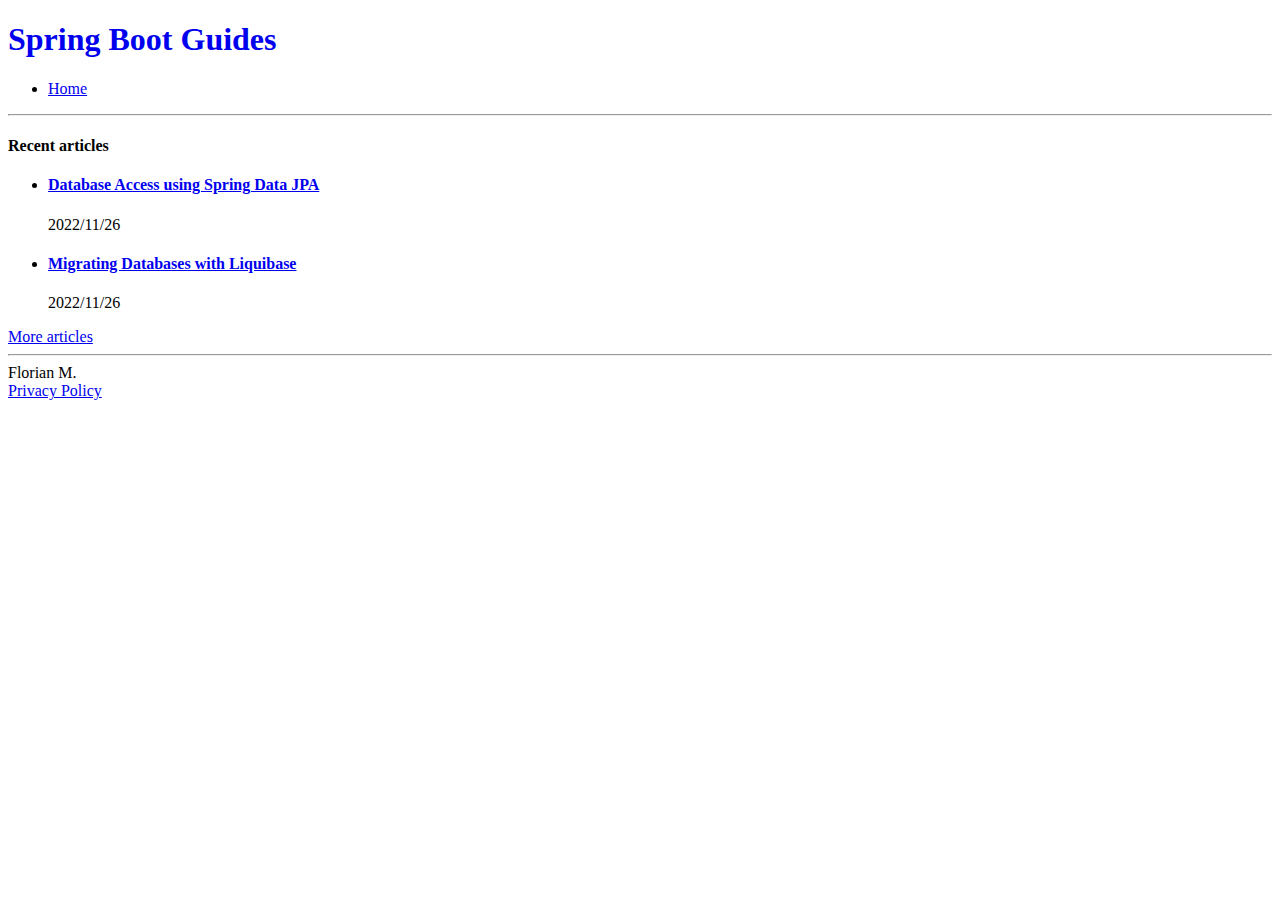
<file: index.html>
<!doctype html><html lang=en-us><head><meta name=generator content="Hugo 0.107.0"><meta charset=utf-8><meta name=viewport content="width=device-width,initial-scale=1,shrink-to-fit=no"><title>Spring Boot Guides</title><meta name=HandheldFriendly content="True"><meta name=MobileOptimized content="320"><meta name=referrer content="no-referrer"><meta name=description content><meta property="og:site_name" content="Spring Boot Guides"><meta property="og:locale" content="en_US"><meta property="og:type" content="article"><meta property="og:url" content="https://blog.florian-moehle.de/"><meta property="og:title" content="Spring Boot Guides"><meta property="og:image" content="https://blog.florian-moehle.de/"><meta property="og:description" content><meta name=twitter:card content="summary_large_image"><meta name=twitter:title content="Spring Boot Guides"><meta name=twitter:description content><style>@import 'https://fonts.googleapis.com/css2?family=Noto+Serif+Display:wght@500&family=Source+Serif+Pro:wght@300&display=swap'</style><meta name=twitter:image content="https://blog.florian-moehle.de/"><link rel=canonical href=https://blog.florian-moehle.de/><link rel=stylesheet href=https://blog.florian-moehle.de/css/site.css><link rel=stylesheet href=https://blog.florian-moehle.de/css/custom.css><link href=https://blog.florian-moehle.de/index.xml rel=alternate type=application/rss+xml title="Spring Boot Guides"></head><body><head><script async src="https://www.googletagmanager.com/gtag/js?id=G-E52YHHLZG3"></script>
<script>var doNotTrack=!1;if(!doNotTrack){window.dataLayer=window.dataLayer||[];function gtag(){dataLayer.push(arguments)}gtag("js",new Date),gtag("config","G-E52YHHLZG3",{anonymize_ip:!1})}</script><script type=application/javascript>var doNotTrack=!1;doNotTrack||(window.ga=window.ga||function(){(ga.q=ga.q||[]).push(arguments)},ga.l=+new Date,ga("create","G-E52YHHLZG3","auto"),ga("send","pageview"))</script><script async src=https://www.google-analytics.com/analytics.js></script></head><div class="mt-xl header"><header><div class=container><div class="row justify-content-center"><div class=col-auto><a href=https://blog.florian-moehle.de/ style=display:contents><h1 class="name text-center">Spring Boot Guides</h1></a></div></div><div class="row justify-content-center"><section class="nav justify-content-center"><ul><li class="nav-item justify-content-center mx-auto"><a class=nav-link href=/>Home</a></li></ul></section></div></div></header></div><div class=content><div class=container><div class="row justify-content-center"><div class="col-sm-12 col-lg-8"><div class=mx-0></div><hr><div class="mx-0 chunk-sm posts"><span class="row recent-articles"><h4 class="justify-content-center some-weight col-auto" style=margin-bottom:0>Recent articles</h4></span><ul class=list-unstyled><li class=recent-articles><h4 class=meta-title><a href=https://blog.florian-moehle.de/blog/springboot/spring-data-setup/>Database Access using Spring Data JPA</a></h4><div class=meta-date><time class=meta-data>2022/11/26</time></div></li><li class=recent-articles><h4 class=meta-title><a href=https://blog.florian-moehle.de/blog/springboot/spring-liquibase/>Migrating Databases with Liquibase</a></h4><div class=meta-date><time class=meta-data>2022/11/26</time></div></li></ul><div class=container><span class="justify-content-center row col-auto mx-0 chunk-sm"><a class="col-auto more-links justify-content-center text-center" href=https://blog.florian-moehle.de/blog>More articles</a></span></div></div><hr><div class=container><div class="footer-row justify-content-center meta" id=footer><a>Florian M.</a><div class=footer-spacer></div><a href=policy.html>Privacy Policy</a></div><script defer src=https://blog.florian-moehle.de/js/custom.js></script></div></div></div></div></body></html>
</file>
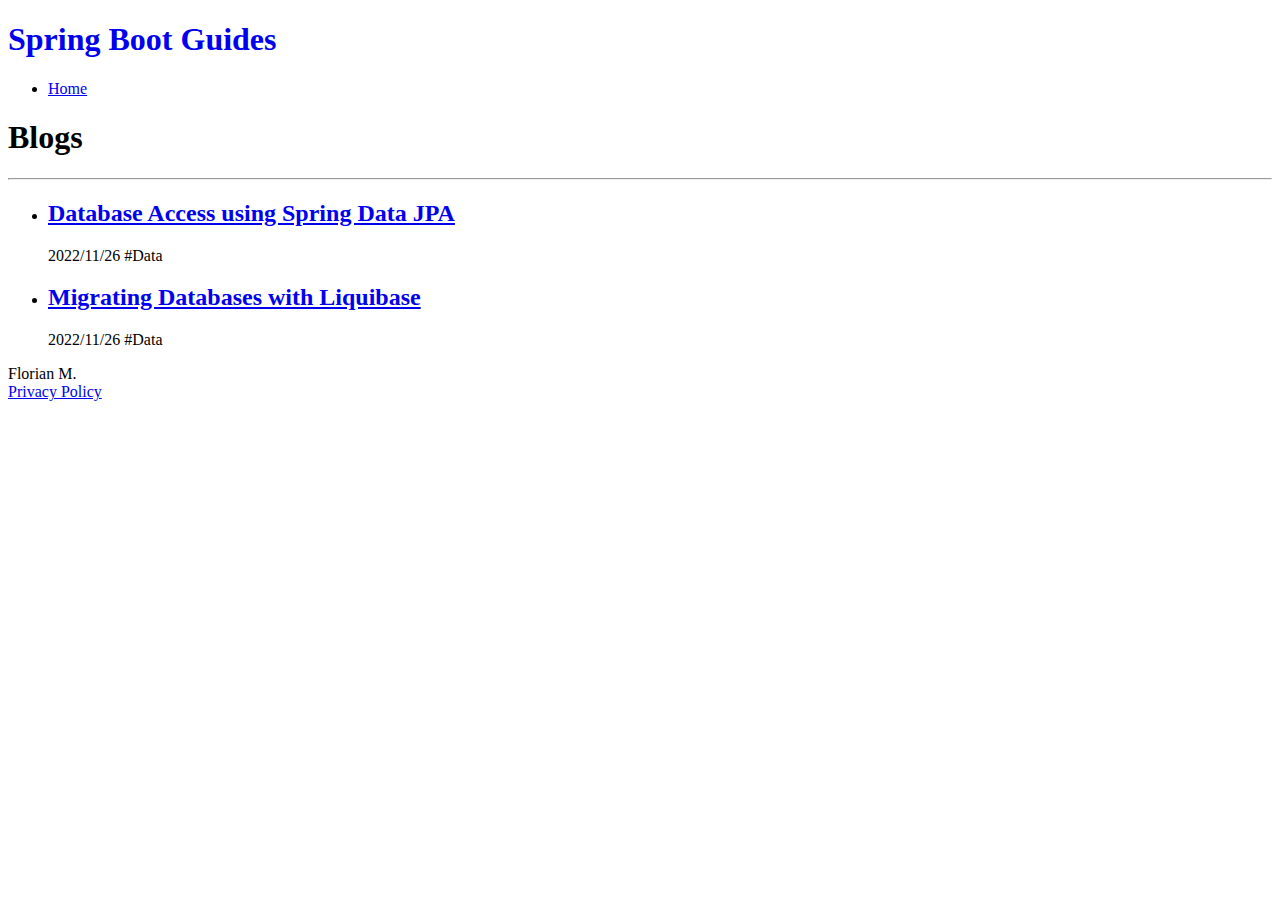
<file: blog/index.html>
<!doctype html><html lang=en-us><head><meta charset=utf-8><meta name=viewport content="width=device-width,initial-scale=1,shrink-to-fit=no"><title>Blogs - Spring Boot Guides</title><meta name=HandheldFriendly content="True"><meta name=MobileOptimized content="320"><meta name=referrer content="no-referrer"><meta name=description content><meta property="og:site_name" content="Spring Boot Guides"><meta property="og:locale" content="en_US"><meta property="og:type" content="article"><meta property="og:url" content="https://blog.florian-moehle.de/blog/"><meta property="og:title" content="Blogs"><meta property="og:image" content="https://blog.florian-moehle.de/"><meta property="og:description" content><meta name=twitter:card content="summary_large_image"><meta name=twitter:title content="Blogs"><meta name=twitter:description content><style>@import 'https://fonts.googleapis.com/css2?family=Noto+Serif+Display:wght@500&family=Source+Serif+Pro:wght@300&display=swap'</style><meta name=twitter:image content="https://blog.florian-moehle.de/"><link rel=canonical href=https://blog.florian-moehle.de/blog/><link rel=stylesheet href=https://blog.florian-moehle.de/css/site.css><link rel=stylesheet href=https://blog.florian-moehle.de/css/custom.css><link href=https://blog.florian-moehle.de/index.xml rel=alternate type=application/rss+xml title="Spring Boot Guides"></head><body><head><script async src="https://www.googletagmanager.com/gtag/js?id=G-E52YHHLZG3"></script>
<script>var doNotTrack=!1;if(!doNotTrack){window.dataLayer=window.dataLayer||[];function gtag(){dataLayer.push(arguments)}gtag("js",new Date),gtag("config","G-E52YHHLZG3",{anonymize_ip:!1})}</script><script type=application/javascript>var doNotTrack=!1;doNotTrack||(window.ga=window.ga||function(){(ga.q=ga.q||[]).push(arguments)},ga.l=+new Date,ga("create","G-E52YHHLZG3","auto"),ga("send","pageview"))</script><script async src=https://www.google-analytics.com/analytics.js></script></head><div class="mt-xl header"><header><div class=container><div class="row justify-content-center"><div class=col-auto><a href=https://blog.florian-moehle.de/ style=display:contents><h1 class="name text-center">Spring Boot Guides</h1></a></div></div><div class="row justify-content-center"><section class="nav justify-content-center"><ul><li class="nav-item justify-content-center mx-auto"><a class=nav-link href=/>Home</a></li></ul></section></div></div></header></div><div class=content><div class=container><div class="row justify-content-center"><div class="col-sm-12 col-lg-8"><div class=markdown></div><div class="mx-0 mx-md-4 posts"><h1>Blogs</h1><hr><ul class=list-unstyled><li><h2 class=meta-title><a href=https://blog.florian-moehle.de/blog/springboot/spring-data-setup/>Database Access using Spring Data JPA</a></h2><div class=meta-data><time class=meta-data>2022/11/26</time>
<span class="meta-data middot">#Data</span></div></li><li><h2 class=meta-title><a href=https://blog.florian-moehle.de/blog/springboot/spring-liquibase/>Migrating Databases with Liquibase</a></h2><div class=meta-data><time class=meta-data>2022/11/26</time>
<span class="meta-data middot">#Data</span></div></li></ul></div></div></div><div class=container><div class="footer-row justify-content-center meta" id=footer><a>Florian M.</a><div class=footer-spacer></div><a href=policy.html>Privacy Policy</a></div><script defer src=https://blog.florian-moehle.de/js/custom.js></script></div></div></div></body></html>
</file>
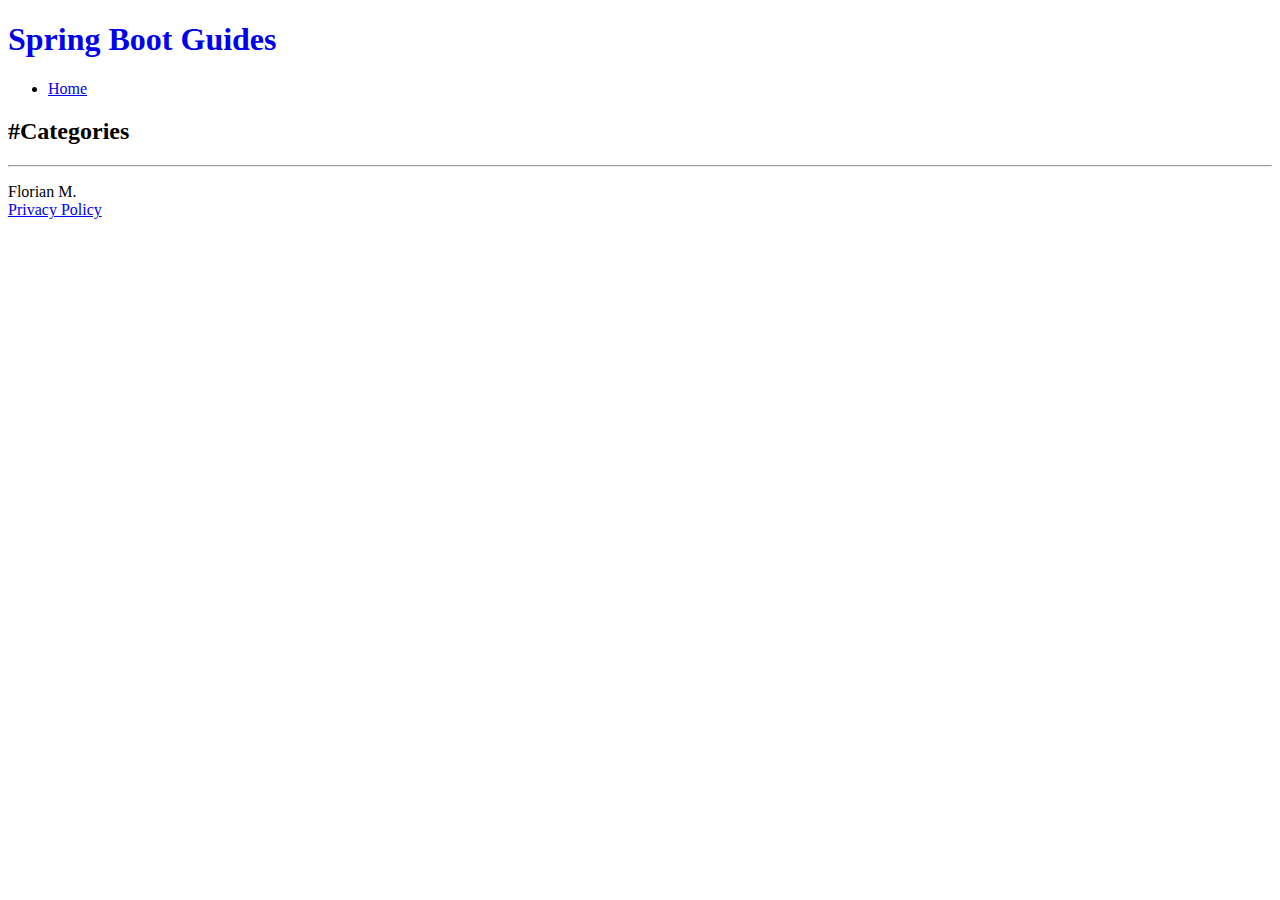
<file: categories/index.html>
<!doctype html><html lang=en-us><head><meta charset=utf-8><meta name=viewport content="width=device-width,initial-scale=1,shrink-to-fit=no"><title>Categories - Spring Boot Guides</title><meta name=HandheldFriendly content="True"><meta name=MobileOptimized content="320"><meta name=referrer content="no-referrer"><meta name=description content><meta property="og:site_name" content="Spring Boot Guides"><meta property="og:locale" content="en_US"><meta property="og:type" content="article"><meta property="og:url" content="https://blog.florian-moehle.de/categories/"><meta property="og:title" content="Categories"><meta property="og:image" content="https://blog.florian-moehle.de/"><meta property="og:description" content><meta name=twitter:card content="summary_large_image"><meta name=twitter:title content="Categories"><meta name=twitter:description content><style>@import 'https://fonts.googleapis.com/css2?family=Noto+Serif+Display:wght@500&family=Source+Serif+Pro:wght@300&display=swap'</style><meta name=twitter:image content="https://blog.florian-moehle.de/"><link rel=canonical href=https://blog.florian-moehle.de/categories/><link rel=stylesheet href=https://blog.florian-moehle.de/css/site.css><link rel=stylesheet href=https://blog.florian-moehle.de/css/custom.css><link href=https://blog.florian-moehle.de/index.xml rel=alternate type=application/rss+xml title="Spring Boot Guides"></head><body><head><script async src="https://www.googletagmanager.com/gtag/js?id=G-E52YHHLZG3"></script>
<script>var doNotTrack=!1;if(!doNotTrack){window.dataLayer=window.dataLayer||[];function gtag(){dataLayer.push(arguments)}gtag("js",new Date),gtag("config","G-E52YHHLZG3",{anonymize_ip:!1})}</script><script type=application/javascript>var doNotTrack=!1;doNotTrack||(window.ga=window.ga||function(){(ga.q=ga.q||[]).push(arguments)},ga.l=+new Date,ga("create","G-E52YHHLZG3","auto"),ga("send","pageview"))</script><script async src=https://www.google-analytics.com/analytics.js></script></head><div class="mt-xl header"><header><div class=container><div class="row justify-content-center"><div class=col-auto><a href=https://blog.florian-moehle.de/ style=display:contents><h1 class="name text-center">Spring Boot Guides</h1></a></div></div><div class="row justify-content-center"><section class="nav justify-content-center"><ul><li class="nav-item justify-content-center mx-auto"><a class=nav-link href=/>Home</a></li></ul></section></div></div></header></div><div class=content><div class=container><div class="row justify-content-center"><div class="col-sm-12 col-lg-8"><div class="mx-0 mx-md-4"><h2>#Categories</h2><hr><ul></ul></div></div></div></div><div class=container><div class="footer-row justify-content-center meta" id=footer><a>Florian M.</a><div class=footer-spacer></div><a href=policy.html>Privacy Policy</a></div><script defer src=https://blog.florian-moehle.de/js/custom.js></script></div></div></body></html>
</file>
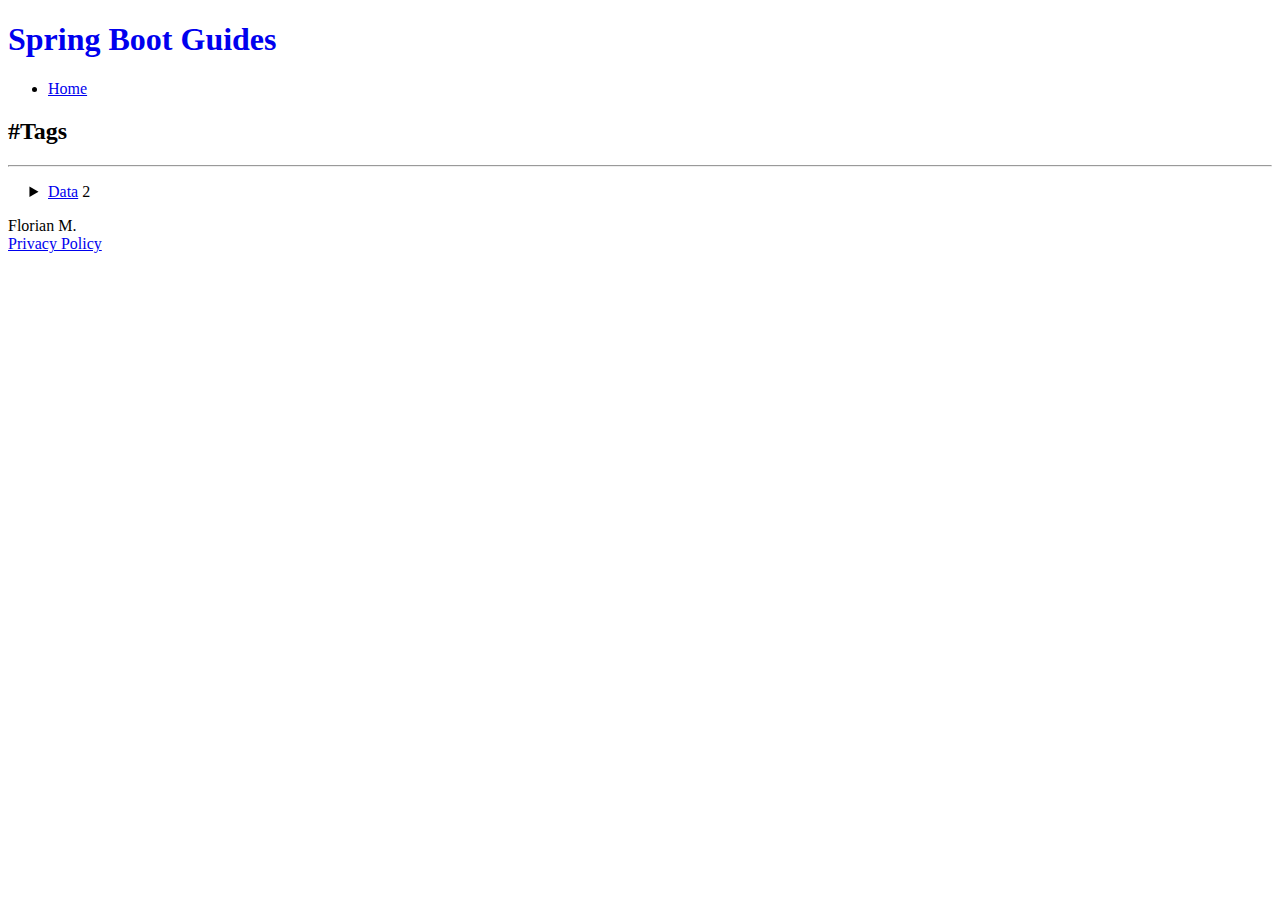
<file: tags/index.html>
<!doctype html><html lang=en-us><head><meta charset=utf-8><meta name=viewport content="width=device-width,initial-scale=1,shrink-to-fit=no"><title>Tags - Spring Boot Guides</title><meta name=HandheldFriendly content="True"><meta name=MobileOptimized content="320"><meta name=referrer content="no-referrer"><meta name=description content><meta property="og:site_name" content="Spring Boot Guides"><meta property="og:locale" content="en_US"><meta property="og:type" content="article"><meta property="og:url" content="https://blog.florian-moehle.de/tags/"><meta property="og:title" content="Tags"><meta property="og:image" content="https://blog.florian-moehle.de/"><meta property="og:description" content><meta name=twitter:card content="summary_large_image"><meta name=twitter:title content="Tags"><meta name=twitter:description content><style>@import 'https://fonts.googleapis.com/css2?family=Noto+Serif+Display:wght@500&family=Source+Serif+Pro:wght@300&display=swap'</style><meta name=twitter:image content="https://blog.florian-moehle.de/"><link rel=canonical href=https://blog.florian-moehle.de/tags/><link rel=stylesheet href=https://blog.florian-moehle.de/css/site.css><link rel=stylesheet href=https://blog.florian-moehle.de/css/custom.css><link href=https://blog.florian-moehle.de/index.xml rel=alternate type=application/rss+xml title="Spring Boot Guides"></head><body><head><script async src="https://www.googletagmanager.com/gtag/js?id=G-E52YHHLZG3"></script>
<script>var doNotTrack=!1;if(!doNotTrack){window.dataLayer=window.dataLayer||[];function gtag(){dataLayer.push(arguments)}gtag("js",new Date),gtag("config","G-E52YHHLZG3",{anonymize_ip:!1})}</script><script type=application/javascript>var doNotTrack=!1;doNotTrack||(window.ga=window.ga||function(){(ga.q=ga.q||[]).push(arguments)},ga.l=+new Date,ga("create","G-E52YHHLZG3","auto"),ga("send","pageview"))</script><script async src=https://www.google-analytics.com/analytics.js></script></head><div class="mt-xl header"><header><div class=container><div class="row justify-content-center"><div class=col-auto><a href=https://blog.florian-moehle.de/ style=display:contents><h1 class="name text-center">Spring Boot Guides</h1></a></div></div><div class="row justify-content-center"><section class="nav justify-content-center"><ul><li class="nav-item justify-content-center mx-auto"><a class=nav-link href=/>Home</a></li></ul></section></div></div></header></div><div class=content><div class=container><div class="row justify-content-center"><div class="col-sm-12 col-lg-8"><div class="mx-0 mx-md-4"><h2>#Tags</h2><hr><ul style=list-style:disclosure-closed><li><a href=https://blog.florian-moehle.de/tags/data/>Data</a> 2</li></ul><ul></ul></div></div></div></div><div class=container><div class="footer-row justify-content-center meta" id=footer><a>Florian M.</a><div class=footer-spacer></div><a href=policy.html>Privacy Policy</a></div><script defer src=https://blog.florian-moehle.de/js/custom.js></script></div></div></body></html>
</file>
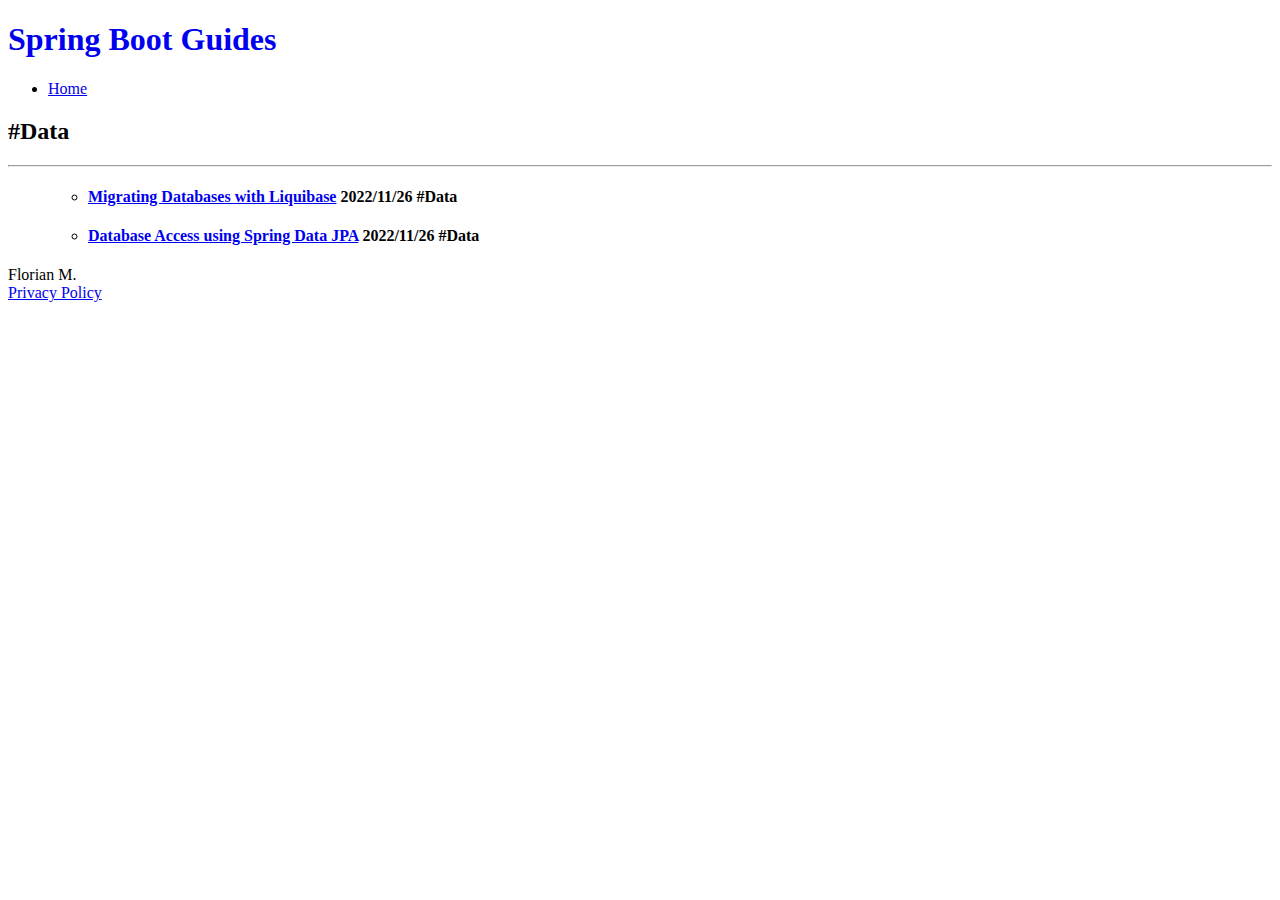
<file: tags/data/index.html>
<!doctype html><html lang=en-us><head><meta charset=utf-8><meta name=viewport content="width=device-width,initial-scale=1,shrink-to-fit=no"><title>Data - Spring Boot Guides</title><meta name=HandheldFriendly content="True"><meta name=MobileOptimized content="320"><meta name=referrer content="no-referrer"><meta name=description content><meta property="og:site_name" content="Spring Boot Guides"><meta property="og:locale" content="en_US"><meta property="og:type" content="article"><meta property="og:url" content="https://blog.florian-moehle.de/tags/data/"><meta property="og:title" content="Data"><meta property="og:image" content="https://blog.florian-moehle.de/"><meta property="og:description" content><meta name=twitter:card content="summary_large_image"><meta name=twitter:title content="Data"><meta name=twitter:description content><style>@import 'https://fonts.googleapis.com/css2?family=Noto+Serif+Display:wght@500&family=Source+Serif+Pro:wght@300&display=swap'</style><meta name=twitter:image content="https://blog.florian-moehle.de/"><link rel=canonical href=https://blog.florian-moehle.de/tags/data/><link rel=stylesheet href=https://blog.florian-moehle.de/css/site.css><link rel=stylesheet href=https://blog.florian-moehle.de/css/custom.css><link href=https://blog.florian-moehle.de/index.xml rel=alternate type=application/rss+xml title="Spring Boot Guides"></head><body><head><script async src="https://www.googletagmanager.com/gtag/js?id=G-E52YHHLZG3"></script>
<script>var doNotTrack=!1;if(!doNotTrack){window.dataLayer=window.dataLayer||[];function gtag(){dataLayer.push(arguments)}gtag("js",new Date),gtag("config","G-E52YHHLZG3",{anonymize_ip:!1})}</script><script type=application/javascript>var doNotTrack=!1;doNotTrack||(window.ga=window.ga||function(){(ga.q=ga.q||[]).push(arguments)},ga.l=+new Date,ga("create","G-E52YHHLZG3","auto"),ga("send","pageview"))</script><script async src=https://www.google-analytics.com/analytics.js></script></head><div class="mt-xl header"><header><div class=container><div class="row justify-content-center"><div class=col-auto><a href=https://blog.florian-moehle.de/ style=display:contents><h1 class="name text-center">Spring Boot Guides</h1></a></div></div><div class="row justify-content-center"><section class="nav justify-content-center"><ul><li class="nav-item justify-content-center mx-auto"><a class=nav-link href=/>Home</a></li></ul></section></div></div></header></div><div class=content><div class=container><div class="row justify-content-center"><div class="col-sm-12 col-lg-8"><div class="mx-0 mx-md-4"><h2>#Data</h2><hr><ul><ul class=list-unstyled><li><h4 class=meta-title><a href=https://blog.florian-moehle.de/blog/springboot/spring-liquibase/>Migrating Databases with Liquibase</a>
<time class="meta-data middot">2022/11/26</time>
<span class="meta-data middot">#Data</span></h4></li></ul><ul class=list-unstyled><li><h4 class=meta-title><a href=https://blog.florian-moehle.de/blog/springboot/spring-data-setup/>Database Access using Spring Data JPA</a>
<time class="meta-data middot">2022/11/26</time>
<span class="meta-data middot">#Data</span></h4></li></ul></ul></div></div></div></div><div class=container><div class="footer-row justify-content-center meta" id=footer><a>Florian M.</a><div class=footer-spacer></div><a href=policy.html>Privacy Policy</a></div><script defer src=https://blog.florian-moehle.de/js/custom.js></script></div></div></body></html>
</file>
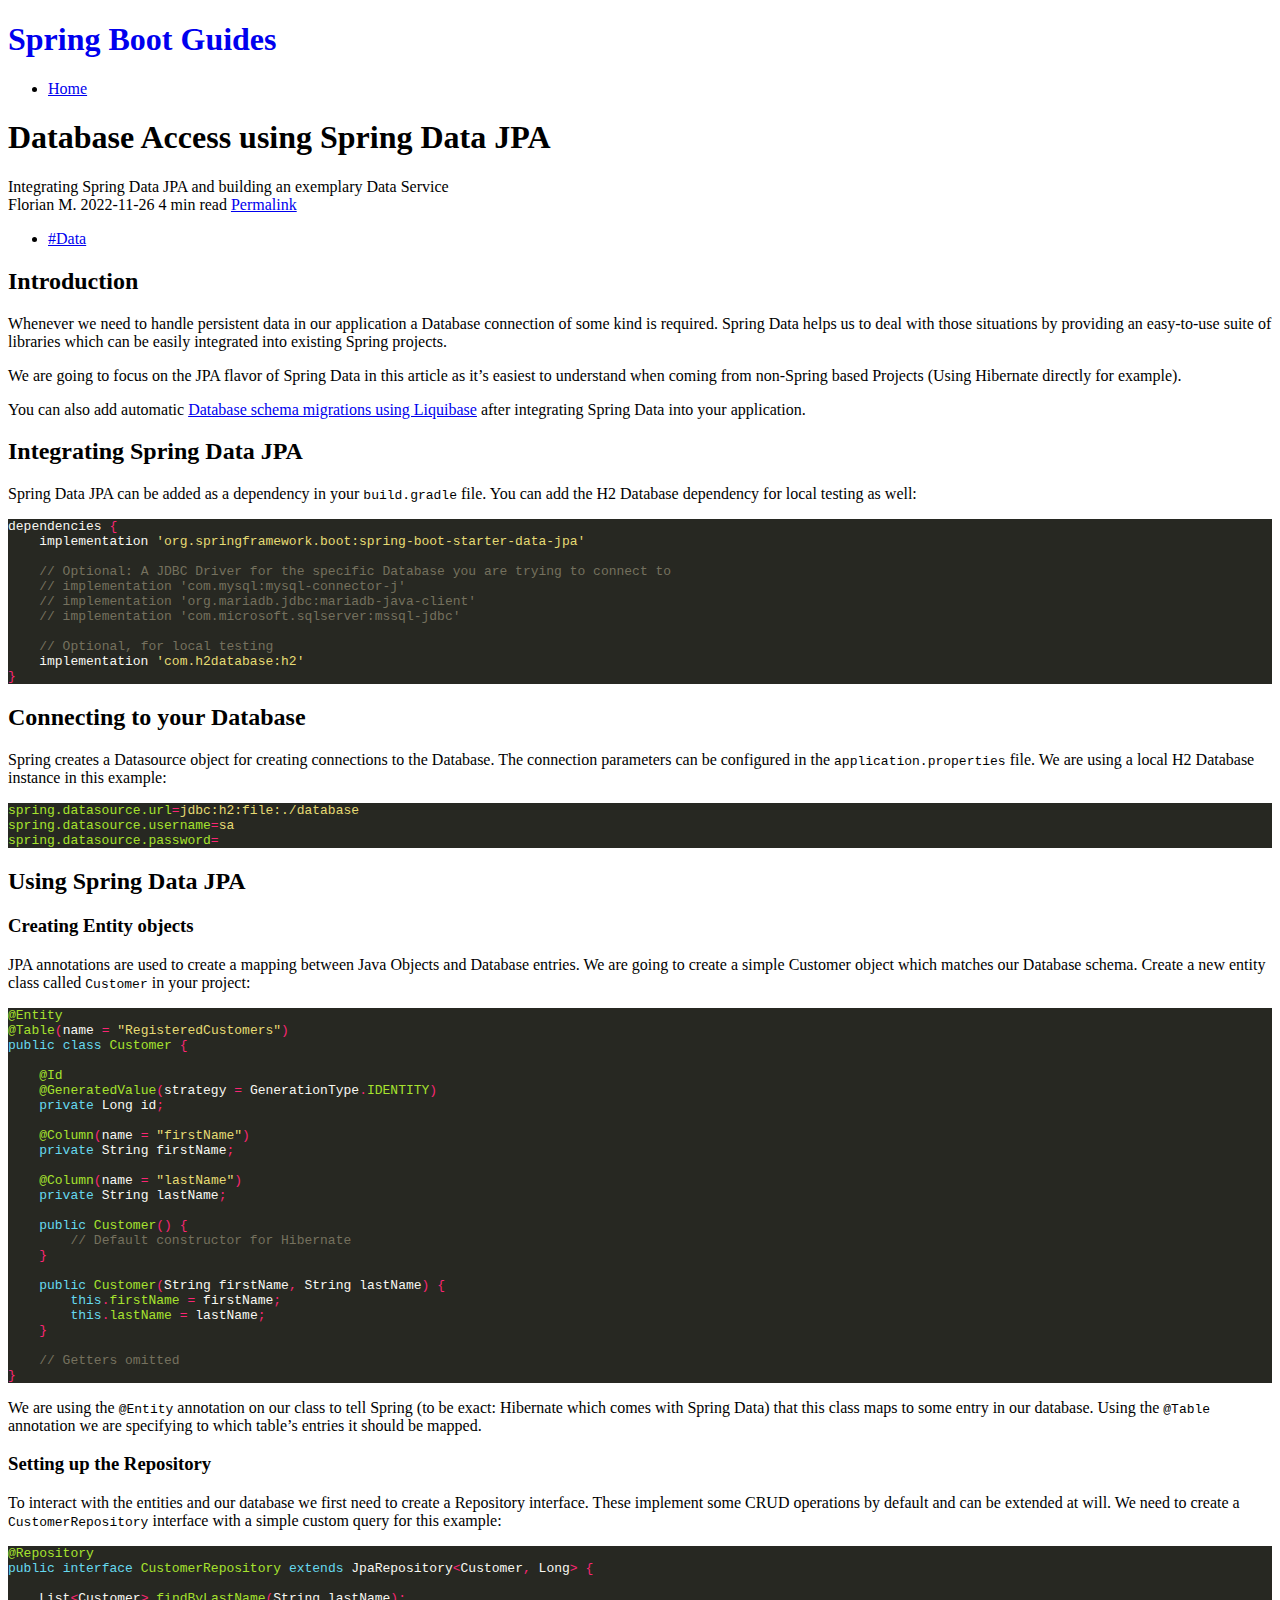
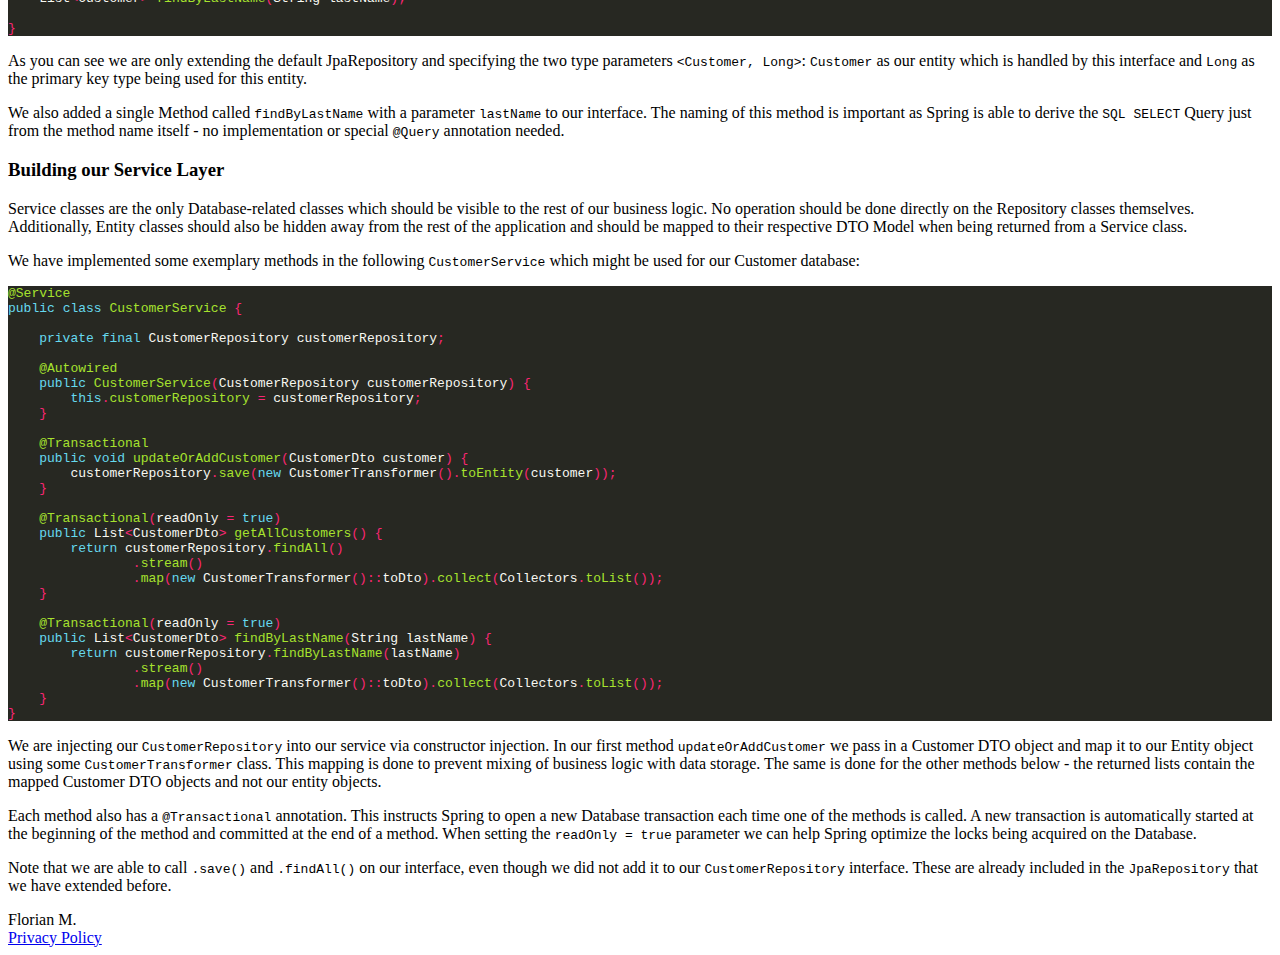
<file: blog/springboot/spring-data-setup/index.html>
<!doctype html><html lang=en-us><head><meta charset=utf-8><meta name=viewport content="width=device-width,initial-scale=1,shrink-to-fit=no"><title>Database Access using Spring Data JPA - Spring Boot Guides</title><meta name=HandheldFriendly content="True"><meta name=MobileOptimized content="320"><meta name=referrer content="no-referrer"><meta name=description content><meta property="og:site_name" content="Spring Boot Guides"><meta property="og:locale" content="en_US"><meta property="og:type" content="article"><meta property="og:url" content="https://blog.florian-moehle.de/blog/springboot/spring-data-setup/"><meta property="og:title" content="Database Access using Spring Data JPA"><meta property="og:image" content="https://blog.florian-moehle.de/"><meta property="og:description" content><meta name=twitter:card content="summary_large_image"><meta name=twitter:title content="Database Access using Spring Data JPA"><meta name=twitter:description content><style>@import 'https://fonts.googleapis.com/css2?family=Noto+Serif+Display:wght@500&family=Source+Serif+Pro:wght@300&display=swap'</style><meta name=twitter:image content="https://blog.florian-moehle.de/"><link rel=canonical href=https://blog.florian-moehle.de/blog/springboot/spring-data-setup/><link rel=stylesheet href=https://blog.florian-moehle.de/css/site.css><link rel=stylesheet href=https://blog.florian-moehle.de/css/custom.css><link href=https://blog.florian-moehle.de/index.xml rel=alternate type=application/rss+xml title="Spring Boot Guides"></head><body><head><script async src="https://www.googletagmanager.com/gtag/js?id=G-E52YHHLZG3"></script>
<script>var doNotTrack=!1;if(!doNotTrack){window.dataLayer=window.dataLayer||[];function gtag(){dataLayer.push(arguments)}gtag("js",new Date),gtag("config","G-E52YHHLZG3",{anonymize_ip:!1})}</script><script type=application/javascript>var doNotTrack=!1;doNotTrack||(window.ga=window.ga||function(){(ga.q=ga.q||[]).push(arguments)},ga.l=+new Date,ga("create","G-E52YHHLZG3","auto"),ga("send","pageview"))</script><script async src=https://www.google-analytics.com/analytics.js></script></head><div class="mt-xl header"><header><div class=container><div class="row justify-content-center"><div class=col-auto><a href=https://blog.florian-moehle.de/ style=display:contents><h1 class="name text-center">Spring Boot Guides</h1></a></div></div><div class="row justify-content-center"><section class="nav justify-content-center"><ul><li class="nav-item justify-content-center mx-auto"><a class=nav-link href=/>Home</a></li></ul></section></div></div></header></div><div class=content><div class=container><div class="row justify-content-center"><div class="col-sm-12 col-lg-8"><h1 class="mx-0 mx-md-4 blog-post-title">Database Access using Spring Data JPA</h1><div class="meta-data meta"><div class="d-none d-md-inline meta-brief">Integrating Spring Data JPA and building an exemplary Data Service</div><span class="author meta-data" title="Florian M.">Florian M.</span>
<span class="date middot meta-data" title='Sat Nov 26 2022 17:36:52 +0100'>2022-11-26</span>
<span class="reading-time middot meta-data">4 min read</span>
<a class="middot meta-data" href=https://blog.florian-moehle.de/blog/springboot/spring-data-setup/>Permalink</a><div class="d-none d-md-inline tags"><ul class="list-unstyled d-inline"><li class=d-inline style=margin-right:.5rem><a href=https://blog.florian-moehle.de/tags/data>#Data</a></li></ul></div></div><div class="markdown blog-post-content"><h2 id=introduction>Introduction</h2><p>Whenever we need to handle persistent data in our application a Database connection of some kind
is required.
Spring Data helps us to deal with those situations by providing an easy-to-use suite of libraries which can be easily
integrated into existing Spring projects.</p><p>We are going to focus on the JPA flavor of Spring Data in this article as it&rsquo;s easiest to understand when coming from
non-Spring based Projects (Using Hibernate directly for example).</p><p>You can also add automatic <a href=https://blog.florian-moehle.de/blog/springboot/spring-liquibase/>Database schema migrations using Liquibase</a>
after integrating Spring Data into your application.</p><h2 id=integrating-spring-data-jpa>Integrating Spring Data JPA</h2><p>Spring Data JPA can be added as a dependency in your <code>build.gradle</code> file. You can add the H2 Database dependency for
local testing as well:</p><div class=highlight><pre tabindex=0 style=color:#f8f8f2;background-color:#272822;-moz-tab-size:4;-o-tab-size:4;tab-size:4><code class=language-groovy data-lang=groovy><span style=display:flex><span>dependencies <span style=color:#f92672>{</span>
</span></span><span style=display:flex><span>    implementation <span style=color:#e6db74>&#39;org.springframework.boot:spring-boot-starter-data-jpa&#39;</span>
</span></span><span style=display:flex><span>    
</span></span><span style=display:flex><span>    <span style=color:#75715e>// Optional: A JDBC Driver for the specific Database you are trying to connect to
</span></span></span><span style=display:flex><span><span style=color:#75715e></span>    <span style=color:#75715e>// implementation &#39;com.mysql:mysql-connector-j&#39;
</span></span></span><span style=display:flex><span><span style=color:#75715e></span>    <span style=color:#75715e>// implementation &#39;org.mariadb.jdbc:mariadb-java-client&#39;
</span></span></span><span style=display:flex><span><span style=color:#75715e></span>    <span style=color:#75715e>// implementation &#39;com.microsoft.sqlserver:mssql-jdbc&#39;
</span></span></span><span style=display:flex><span><span style=color:#75715e></span>
</span></span><span style=display:flex><span>    <span style=color:#75715e>// Optional, for local testing
</span></span></span><span style=display:flex><span><span style=color:#75715e></span>    implementation <span style=color:#e6db74>&#39;com.h2database:h2&#39;</span>
</span></span><span style=display:flex><span><span style=color:#f92672>}</span>
</span></span></code></pre></div><h2 id=connecting-to-your-database>Connecting to your Database</h2><p>Spring creates a Datasource object for creating connections to the Database.
The connection parameters can be configured in the <code>application.properties</code> file.
We are using a local H2 Database instance in this example:</p><div class=highlight><pre tabindex=0 style=color:#f8f8f2;background-color:#272822;-moz-tab-size:4;-o-tab-size:4;tab-size:4><code class=language-properties data-lang=properties><span style=display:flex><span><span style=color:#a6e22e>spring.datasource.url</span><span style=color:#f92672>=</span><span style=color:#e6db74>jdbc:h2:file:./database</span>
</span></span><span style=display:flex><span><span style=color:#a6e22e>spring.datasource.username</span><span style=color:#f92672>=</span><span style=color:#e6db74>sa</span>
</span></span><span style=display:flex><span><span style=color:#a6e22e>spring.datasource.password</span><span style=color:#f92672>=</span>
</span></span></code></pre></div><h2 id=using-spring-data-jpa>Using Spring Data JPA</h2><h3 id=creating-entity-objects>Creating Entity objects</h3><p>JPA annotations are used to create a mapping between Java Objects and Database entries.
We are going to create a simple Customer object which matches our Database schema.
Create a new entity class called <code>Customer</code> in your project:</p><div class=highlight><pre tabindex=0 style=color:#f8f8f2;background-color:#272822;-moz-tab-size:4;-o-tab-size:4;tab-size:4><code class=language-java data-lang=java><span style=display:flex><span><span style=color:#a6e22e>@Entity</span>
</span></span><span style=display:flex><span><span style=color:#a6e22e>@Table</span><span style=color:#f92672>(</span>name <span style=color:#f92672>=</span> <span style=color:#e6db74>&#34;RegisteredCustomers&#34;</span><span style=color:#f92672>)</span>
</span></span><span style=display:flex><span><span style=color:#66d9ef>public</span> <span style=color:#66d9ef>class</span> <span style=color:#a6e22e>Customer</span> <span style=color:#f92672>{</span>
</span></span><span style=display:flex><span>
</span></span><span style=display:flex><span>	<span style=color:#a6e22e>@Id</span>
</span></span><span style=display:flex><span>	<span style=color:#a6e22e>@GeneratedValue</span><span style=color:#f92672>(</span>strategy <span style=color:#f92672>=</span> GenerationType<span style=color:#f92672>.</span><span style=color:#a6e22e>IDENTITY</span><span style=color:#f92672>)</span>
</span></span><span style=display:flex><span>	<span style=color:#66d9ef>private</span> Long id<span style=color:#f92672>;</span>
</span></span><span style=display:flex><span>
</span></span><span style=display:flex><span>	<span style=color:#a6e22e>@Column</span><span style=color:#f92672>(</span>name <span style=color:#f92672>=</span> <span style=color:#e6db74>&#34;firstName&#34;</span><span style=color:#f92672>)</span>
</span></span><span style=display:flex><span>	<span style=color:#66d9ef>private</span> String firstName<span style=color:#f92672>;</span>
</span></span><span style=display:flex><span>
</span></span><span style=display:flex><span>	<span style=color:#a6e22e>@Column</span><span style=color:#f92672>(</span>name <span style=color:#f92672>=</span> <span style=color:#e6db74>&#34;lastName&#34;</span><span style=color:#f92672>)</span>
</span></span><span style=display:flex><span>	<span style=color:#66d9ef>private</span> String lastName<span style=color:#f92672>;</span>
</span></span><span style=display:flex><span>
</span></span><span style=display:flex><span>	<span style=color:#66d9ef>public</span> <span style=color:#a6e22e>Customer</span><span style=color:#f92672>()</span> <span style=color:#f92672>{</span>
</span></span><span style=display:flex><span>		<span style=color:#75715e>// Default constructor for Hibernate
</span></span></span><span style=display:flex><span><span style=color:#75715e></span>	<span style=color:#f92672>}</span>
</span></span><span style=display:flex><span>
</span></span><span style=display:flex><span>	<span style=color:#66d9ef>public</span> <span style=color:#a6e22e>Customer</span><span style=color:#f92672>(</span>String firstName<span style=color:#f92672>,</span> String lastName<span style=color:#f92672>)</span> <span style=color:#f92672>{</span>
</span></span><span style=display:flex><span>		<span style=color:#66d9ef>this</span><span style=color:#f92672>.</span><span style=color:#a6e22e>firstName</span> <span style=color:#f92672>=</span> firstName<span style=color:#f92672>;</span>
</span></span><span style=display:flex><span>		<span style=color:#66d9ef>this</span><span style=color:#f92672>.</span><span style=color:#a6e22e>lastName</span> <span style=color:#f92672>=</span> lastName<span style=color:#f92672>;</span>
</span></span><span style=display:flex><span>	<span style=color:#f92672>}</span>
</span></span><span style=display:flex><span>	
</span></span><span style=display:flex><span>	<span style=color:#75715e>// Getters omitted
</span></span></span><span style=display:flex><span><span style=color:#75715e></span><span style=color:#f92672>}</span>
</span></span></code></pre></div><p>We are using the <code>@Entity</code> annotation on our class to tell Spring (to be exact: Hibernate which comes with Spring Data) that
this class maps to some entry in our database.
Using the <code>@Table</code> annotation we are specifying to which table&rsquo;s entries it should be mapped.</p><h3 id=setting-up-the-repository>Setting up the Repository</h3><p>To interact with the entities and our database we first need to create a Repository interface.
These implement some CRUD operations by default and can be extended at will.
We need to create a <code>CustomerRepository</code> interface with a simple custom query for this example:</p><div class=highlight><pre tabindex=0 style=color:#f8f8f2;background-color:#272822;-moz-tab-size:4;-o-tab-size:4;tab-size:4><code class=language-java data-lang=java><span style=display:flex><span><span style=color:#a6e22e>@Repository</span>
</span></span><span style=display:flex><span><span style=color:#66d9ef>public</span> <span style=color:#66d9ef>interface</span> <span style=color:#a6e22e>CustomerRepository</span> <span style=color:#66d9ef>extends</span> JpaRepository<span style=color:#f92672>&lt;</span>Customer<span style=color:#f92672>,</span> Long<span style=color:#f92672>&gt;</span> <span style=color:#f92672>{</span>
</span></span><span style=display:flex><span>
</span></span><span style=display:flex><span>    List<span style=color:#f92672>&lt;</span>Customer<span style=color:#f92672>&gt;</span> <span style=color:#a6e22e>findByLastName</span><span style=color:#f92672>(</span>String lastName<span style=color:#f92672>);</span>
</span></span><span style=display:flex><span>
</span></span><span style=display:flex><span><span style=color:#f92672>}</span>
</span></span></code></pre></div><p>As you can see we are only extending the default JpaRepository and specifying the two type parameters <code>&lt;Customer, Long></code>:
<code>Customer</code> as our entity which is handled by this interface and <code>Long</code> as the primary key type being used for this entity.</p><p>We also added a single Method called <code>findByLastName</code> with a parameter <code>lastName</code> to our interface.
The naming of this method is important as Spring is able to derive the <code>SQL SELECT</code> Query just from the method name itself -
no implementation or special <code>@Query</code> annotation needed.</p><h3 id=building-our-service-layer>Building our Service Layer</h3><p>Service classes are the only Database-related classes which should be visible to the rest of our business logic.
No operation should be done directly on the Repository classes themselves. Additionally, Entity classes should also be hidden
away from the rest of the application and should be mapped to their respective DTO Model when being returned from a Service class.</p><p>We have implemented some exemplary methods in the following <code>CustomerService</code> which might be used for our Customer database:</p><div class=highlight><pre tabindex=0 style=color:#f8f8f2;background-color:#272822;-moz-tab-size:4;-o-tab-size:4;tab-size:4><code class=language-java data-lang=java><span style=display:flex><span><span style=color:#a6e22e>@Service</span>
</span></span><span style=display:flex><span><span style=color:#66d9ef>public</span> <span style=color:#66d9ef>class</span> <span style=color:#a6e22e>CustomerService</span> <span style=color:#f92672>{</span>
</span></span><span style=display:flex><span>
</span></span><span style=display:flex><span>	<span style=color:#66d9ef>private</span> <span style=color:#66d9ef>final</span> CustomerRepository customerRepository<span style=color:#f92672>;</span>
</span></span><span style=display:flex><span>
</span></span><span style=display:flex><span>	<span style=color:#a6e22e>@Autowired</span>
</span></span><span style=display:flex><span>	<span style=color:#66d9ef>public</span> <span style=color:#a6e22e>CustomerService</span><span style=color:#f92672>(</span>CustomerRepository customerRepository<span style=color:#f92672>)</span> <span style=color:#f92672>{</span>
</span></span><span style=display:flex><span>		<span style=color:#66d9ef>this</span><span style=color:#f92672>.</span><span style=color:#a6e22e>customerRepository</span> <span style=color:#f92672>=</span> customerRepository<span style=color:#f92672>;</span>
</span></span><span style=display:flex><span>	<span style=color:#f92672>}</span>
</span></span><span style=display:flex><span>
</span></span><span style=display:flex><span>	<span style=color:#a6e22e>@Transactional</span>
</span></span><span style=display:flex><span>	<span style=color:#66d9ef>public</span> <span style=color:#66d9ef>void</span> <span style=color:#a6e22e>updateOrAddCustomer</span><span style=color:#f92672>(</span>CustomerDto customer<span style=color:#f92672>)</span> <span style=color:#f92672>{</span>
</span></span><span style=display:flex><span>		customerRepository<span style=color:#f92672>.</span><span style=color:#a6e22e>save</span><span style=color:#f92672>(</span><span style=color:#66d9ef>new</span> CustomerTransformer<span style=color:#f92672>().</span><span style=color:#a6e22e>toEntity</span><span style=color:#f92672>(</span>customer<span style=color:#f92672>));</span>
</span></span><span style=display:flex><span>	<span style=color:#f92672>}</span>
</span></span><span style=display:flex><span>
</span></span><span style=display:flex><span>	<span style=color:#a6e22e>@Transactional</span><span style=color:#f92672>(</span>readOnly <span style=color:#f92672>=</span> <span style=color:#66d9ef>true</span><span style=color:#f92672>)</span>
</span></span><span style=display:flex><span>	<span style=color:#66d9ef>public</span> List<span style=color:#f92672>&lt;</span>CustomerDto<span style=color:#f92672>&gt;</span> <span style=color:#a6e22e>getAllCustomers</span><span style=color:#f92672>()</span> <span style=color:#f92672>{</span>
</span></span><span style=display:flex><span>		<span style=color:#66d9ef>return</span> customerRepository<span style=color:#f92672>.</span><span style=color:#a6e22e>findAll</span><span style=color:#f92672>()</span>
</span></span><span style=display:flex><span>				<span style=color:#f92672>.</span><span style=color:#a6e22e>stream</span><span style=color:#f92672>()</span>
</span></span><span style=display:flex><span>				<span style=color:#f92672>.</span><span style=color:#a6e22e>map</span><span style=color:#f92672>(</span><span style=color:#66d9ef>new</span> CustomerTransformer<span style=color:#f92672>()::</span>toDto<span style=color:#f92672>).</span><span style=color:#a6e22e>collect</span><span style=color:#f92672>(</span>Collectors<span style=color:#f92672>.</span><span style=color:#a6e22e>toList</span><span style=color:#f92672>());</span>
</span></span><span style=display:flex><span>	<span style=color:#f92672>}</span>
</span></span><span style=display:flex><span>
</span></span><span style=display:flex><span>	<span style=color:#a6e22e>@Transactional</span><span style=color:#f92672>(</span>readOnly <span style=color:#f92672>=</span> <span style=color:#66d9ef>true</span><span style=color:#f92672>)</span>
</span></span><span style=display:flex><span>	<span style=color:#66d9ef>public</span> List<span style=color:#f92672>&lt;</span>CustomerDto<span style=color:#f92672>&gt;</span> <span style=color:#a6e22e>findByLastName</span><span style=color:#f92672>(</span>String lastName<span style=color:#f92672>)</span> <span style=color:#f92672>{</span>
</span></span><span style=display:flex><span>		<span style=color:#66d9ef>return</span> customerRepository<span style=color:#f92672>.</span><span style=color:#a6e22e>findByLastName</span><span style=color:#f92672>(</span>lastName<span style=color:#f92672>)</span>
</span></span><span style=display:flex><span>				<span style=color:#f92672>.</span><span style=color:#a6e22e>stream</span><span style=color:#f92672>()</span>
</span></span><span style=display:flex><span>				<span style=color:#f92672>.</span><span style=color:#a6e22e>map</span><span style=color:#f92672>(</span><span style=color:#66d9ef>new</span> CustomerTransformer<span style=color:#f92672>()::</span>toDto<span style=color:#f92672>).</span><span style=color:#a6e22e>collect</span><span style=color:#f92672>(</span>Collectors<span style=color:#f92672>.</span><span style=color:#a6e22e>toList</span><span style=color:#f92672>());</span>
</span></span><span style=display:flex><span>	<span style=color:#f92672>}</span>
</span></span><span style=display:flex><span><span style=color:#f92672>}</span>
</span></span></code></pre></div><p>We are injecting our <code>CustomerRepository</code> into our service via constructor injection. In our first method <code>updateOrAddCustomer</code> we pass in a
Customer DTO object and map it to our Entity object using some <code>CustomerTransformer</code> class.
This mapping is done to prevent mixing of business logic with data storage.
The same is done for the other methods below - the returned lists contain the mapped Customer DTO objects and not our entity objects.</p><p>Each method also has a <code>@Transactional</code> annotation. This instructs Spring to open a new Database transaction each time one of the methods is called.
A new transaction is automatically started at the beginning of the method and committed at the end of a method.
When setting the <code>readOnly = true</code> parameter we can help Spring optimize the locks being acquired on the Database.</p><p>Note that we are able to call <code>.save()</code> and <code>.findAll()</code> on our interface, even though we did not add it to our <code>CustomerRepository</code> interface.
These are already included in the <code>JpaRepository</code> that we have extended before.</p></div></div><div class=container><div class="footer-row justify-content-center meta" id=footer><a>Florian M.</a><div class=footer-spacer></div><a href=policy.html>Privacy Policy</a></div><script defer src=https://blog.florian-moehle.de/js/custom.js></script></div></div></div></div></body></html>
</file>
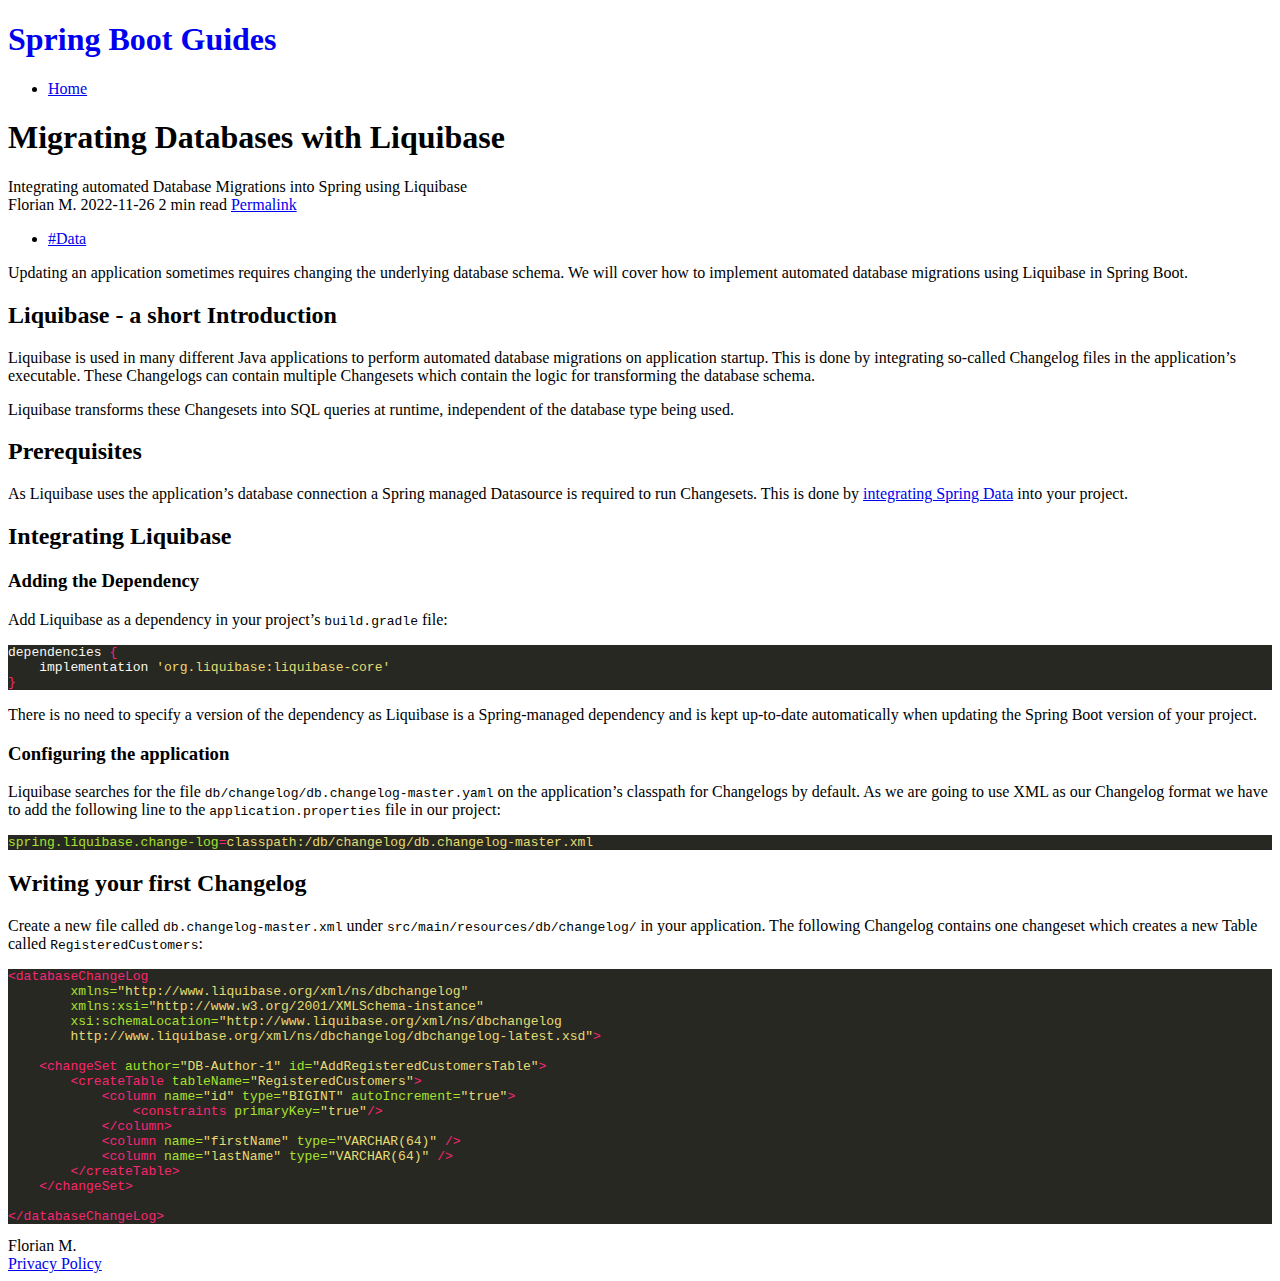
<file: blog/springboot/spring-liquibase/index.html>
<!doctype html><html lang=en-us><head><meta charset=utf-8><meta name=viewport content="width=device-width,initial-scale=1,shrink-to-fit=no"><title>Migrating Databases with Liquibase - Spring Boot Guides</title><meta name=HandheldFriendly content="True"><meta name=MobileOptimized content="320"><meta name=referrer content="no-referrer"><meta name=description content><meta property="og:site_name" content="Spring Boot Guides"><meta property="og:locale" content="en_US"><meta property="og:type" content="article"><meta property="og:url" content="https://blog.florian-moehle.de/blog/springboot/spring-liquibase/"><meta property="og:title" content="Migrating Databases with Liquibase"><meta property="og:image" content="https://blog.florian-moehle.de/"><meta property="og:description" content><meta name=twitter:card content="summary_large_image"><meta name=twitter:title content="Migrating Databases with Liquibase"><meta name=twitter:description content><style>@import 'https://fonts.googleapis.com/css2?family=Noto+Serif+Display:wght@500&family=Source+Serif+Pro:wght@300&display=swap'</style><meta name=twitter:image content="https://blog.florian-moehle.de/"><link rel=canonical href=https://blog.florian-moehle.de/blog/springboot/spring-liquibase/><link rel=stylesheet href=https://blog.florian-moehle.de/css/site.css><link rel=stylesheet href=https://blog.florian-moehle.de/css/custom.css><link href=https://blog.florian-moehle.de/index.xml rel=alternate type=application/rss+xml title="Spring Boot Guides"></head><body><head><script async src="https://www.googletagmanager.com/gtag/js?id=G-E52YHHLZG3"></script>
<script>var doNotTrack=!1;if(!doNotTrack){window.dataLayer=window.dataLayer||[];function gtag(){dataLayer.push(arguments)}gtag("js",new Date),gtag("config","G-E52YHHLZG3",{anonymize_ip:!1})}</script><script type=application/javascript>var doNotTrack=!1;doNotTrack||(window.ga=window.ga||function(){(ga.q=ga.q||[]).push(arguments)},ga.l=+new Date,ga("create","G-E52YHHLZG3","auto"),ga("send","pageview"))</script><script async src=https://www.google-analytics.com/analytics.js></script></head><div class="mt-xl header"><header><div class=container><div class="row justify-content-center"><div class=col-auto><a href=https://blog.florian-moehle.de/ style=display:contents><h1 class="name text-center">Spring Boot Guides</h1></a></div></div><div class="row justify-content-center"><section class="nav justify-content-center"><ul><li class="nav-item justify-content-center mx-auto"><a class=nav-link href=/>Home</a></li></ul></section></div></div></header></div><div class=content><div class=container><div class="row justify-content-center"><div class="col-sm-12 col-lg-8"><h1 class="mx-0 mx-md-4 blog-post-title">Migrating Databases with Liquibase</h1><div class="meta-data meta"><div class="d-none d-md-inline meta-brief">Integrating automated Database Migrations into Spring using Liquibase</div><span class="author meta-data" title="Florian M.">Florian M.</span>
<span class="date middot meta-data" title='Sat Nov 26 2022 11:23:52 +0100'>2022-11-26</span>
<span class="reading-time middot meta-data">2 min read</span>
<a class="middot meta-data" href=https://blog.florian-moehle.de/blog/springboot/spring-liquibase/>Permalink</a><div class="d-none d-md-inline tags"><ul class="list-unstyled d-inline"><li class=d-inline style=margin-right:.5rem><a href=https://blog.florian-moehle.de/tags/data>#Data</a></li></ul></div></div><div class="markdown blog-post-content"><p>Updating an application sometimes requires changing the underlying database schema.
We will cover how to implement automated database migrations using Liquibase in Spring Boot.</p><h2 id=liquibase---a-short-introduction>Liquibase - a short Introduction</h2><p>Liquibase is used in many different Java applications to perform automated database migrations on application startup.
This is done by integrating so-called Changelog files in the application&rsquo;s executable.
These Changelogs can contain multiple Changesets which contain the logic for transforming the database schema.</p><p>Liquibase transforms these Changesets into SQL queries at runtime, independent of the database type being used.</p><h2 id=prerequisites>Prerequisites</h2><p>As Liquibase uses the application&rsquo;s database connection a Spring managed Datasource is required to run Changesets.
This is done by <a href=https://blog.florian-moehle.de/blog/springboot/spring-data-setup/>integrating Spring Data</a> into your project.</p><h2 id=integrating-liquibase>Integrating Liquibase</h2><h3 id=adding-the-dependency>Adding the Dependency</h3><p>Add Liquibase as a dependency in your project&rsquo;s <code>build.gradle</code> file:</p><div class=highlight><pre tabindex=0 style=color:#f8f8f2;background-color:#272822;-moz-tab-size:4;-o-tab-size:4;tab-size:4><code class=language-groovy data-lang=groovy><span style=display:flex><span>dependencies <span style=color:#f92672>{</span>
</span></span><span style=display:flex><span>    implementation <span style=color:#e6db74>&#39;org.liquibase:liquibase-core&#39;</span>
</span></span><span style=display:flex><span><span style=color:#f92672>}</span>
</span></span></code></pre></div><p>There is no need to specify a version of the dependency as Liquibase is a Spring-managed dependency and is kept
up-to-date automatically when updating the Spring Boot version of your project.</p><h3 id=configuring-the-application>Configuring the application</h3><p>Liquibase searches for the file <code>db/changelog/db.changelog-master.yaml</code> on the application&rsquo;s classpath for Changelogs by default.
As we are going to use XML as our Changelog format we have to add the following line to the <code>application.properties</code> file in our project:</p><div class=highlight><pre tabindex=0 style=color:#f8f8f2;background-color:#272822;-moz-tab-size:4;-o-tab-size:4;tab-size:4><code class=language-properties data-lang=properties><span style=display:flex><span><span style=color:#a6e22e>spring.liquibase.change-log</span><span style=color:#f92672>=</span><span style=color:#e6db74>classpath:/db/changelog/db.changelog-master.xml</span>
</span></span></code></pre></div><h2 id=writing-your-first-changelog>Writing your first Changelog</h2><p>Create a new file called <code>db.changelog-master.xml</code> under <code>src/main/resources/db/changelog/</code> in your application.
The following Changelog contains one changeset which creates a new Table called <code>RegisteredCustomers</code>:</p><div class=highlight><pre tabindex=0 style=color:#f8f8f2;background-color:#272822;-moz-tab-size:4;-o-tab-size:4;tab-size:4><code class=language-xml data-lang=xml><span style=display:flex><span><span style=color:#f92672>&lt;databaseChangeLog</span>
</span></span><span style=display:flex><span>        <span style=color:#a6e22e>xmlns=</span><span style=color:#e6db74>&#34;http://www.liquibase.org/xml/ns/dbchangelog&#34;</span>
</span></span><span style=display:flex><span>        <span style=color:#a6e22e>xmlns:xsi=</span><span style=color:#e6db74>&#34;http://www.w3.org/2001/XMLSchema-instance&#34;</span>
</span></span><span style=display:flex><span>        <span style=color:#a6e22e>xsi:schemaLocation=</span><span style=color:#e6db74>&#34;http://www.liquibase.org/xml/ns/dbchangelog
</span></span></span><span style=display:flex><span><span style=color:#e6db74>		http://www.liquibase.org/xml/ns/dbchangelog/dbchangelog-latest.xsd&#34;</span><span style=color:#f92672>&gt;</span>
</span></span><span style=display:flex><span>
</span></span><span style=display:flex><span>    <span style=color:#f92672>&lt;changeSet</span> <span style=color:#a6e22e>author=</span><span style=color:#e6db74>&#34;DB-Author-1&#34;</span> <span style=color:#a6e22e>id=</span><span style=color:#e6db74>&#34;AddRegisteredCustomersTable&#34;</span><span style=color:#f92672>&gt;</span>
</span></span><span style=display:flex><span>        <span style=color:#f92672>&lt;createTable</span> <span style=color:#a6e22e>tableName=</span><span style=color:#e6db74>&#34;RegisteredCustomers&#34;</span><span style=color:#f92672>&gt;</span>
</span></span><span style=display:flex><span>            <span style=color:#f92672>&lt;column</span> <span style=color:#a6e22e>name=</span><span style=color:#e6db74>&#34;id&#34;</span> <span style=color:#a6e22e>type=</span><span style=color:#e6db74>&#34;BIGINT&#34;</span> <span style=color:#a6e22e>autoIncrement=</span><span style=color:#e6db74>&#34;true&#34;</span><span style=color:#f92672>&gt;</span>
</span></span><span style=display:flex><span>                <span style=color:#f92672>&lt;constraints</span> <span style=color:#a6e22e>primaryKey=</span><span style=color:#e6db74>&#34;true&#34;</span><span style=color:#f92672>/&gt;</span>
</span></span><span style=display:flex><span>            <span style=color:#f92672>&lt;/column&gt;</span>
</span></span><span style=display:flex><span>            <span style=color:#f92672>&lt;column</span> <span style=color:#a6e22e>name=</span><span style=color:#e6db74>&#34;firstName&#34;</span> <span style=color:#a6e22e>type=</span><span style=color:#e6db74>&#34;VARCHAR(64)&#34;</span> <span style=color:#f92672>/&gt;</span>
</span></span><span style=display:flex><span>            <span style=color:#f92672>&lt;column</span> <span style=color:#a6e22e>name=</span><span style=color:#e6db74>&#34;lastName&#34;</span> <span style=color:#a6e22e>type=</span><span style=color:#e6db74>&#34;VARCHAR(64)&#34;</span> <span style=color:#f92672>/&gt;</span>
</span></span><span style=display:flex><span>        <span style=color:#f92672>&lt;/createTable&gt;</span>
</span></span><span style=display:flex><span>    <span style=color:#f92672>&lt;/changeSet&gt;</span>
</span></span><span style=display:flex><span>
</span></span><span style=display:flex><span><span style=color:#f92672>&lt;/databaseChangeLog&gt;</span>
</span></span></code></pre></div></div></div><div class=container><div class="footer-row justify-content-center meta" id=footer><a>Florian M.</a><div class=footer-spacer></div><a href=policy.html>Privacy Policy</a></div><script defer src=https://blog.florian-moehle.de/js/custom.js></script></div></div></div></div></body></html>
</file>
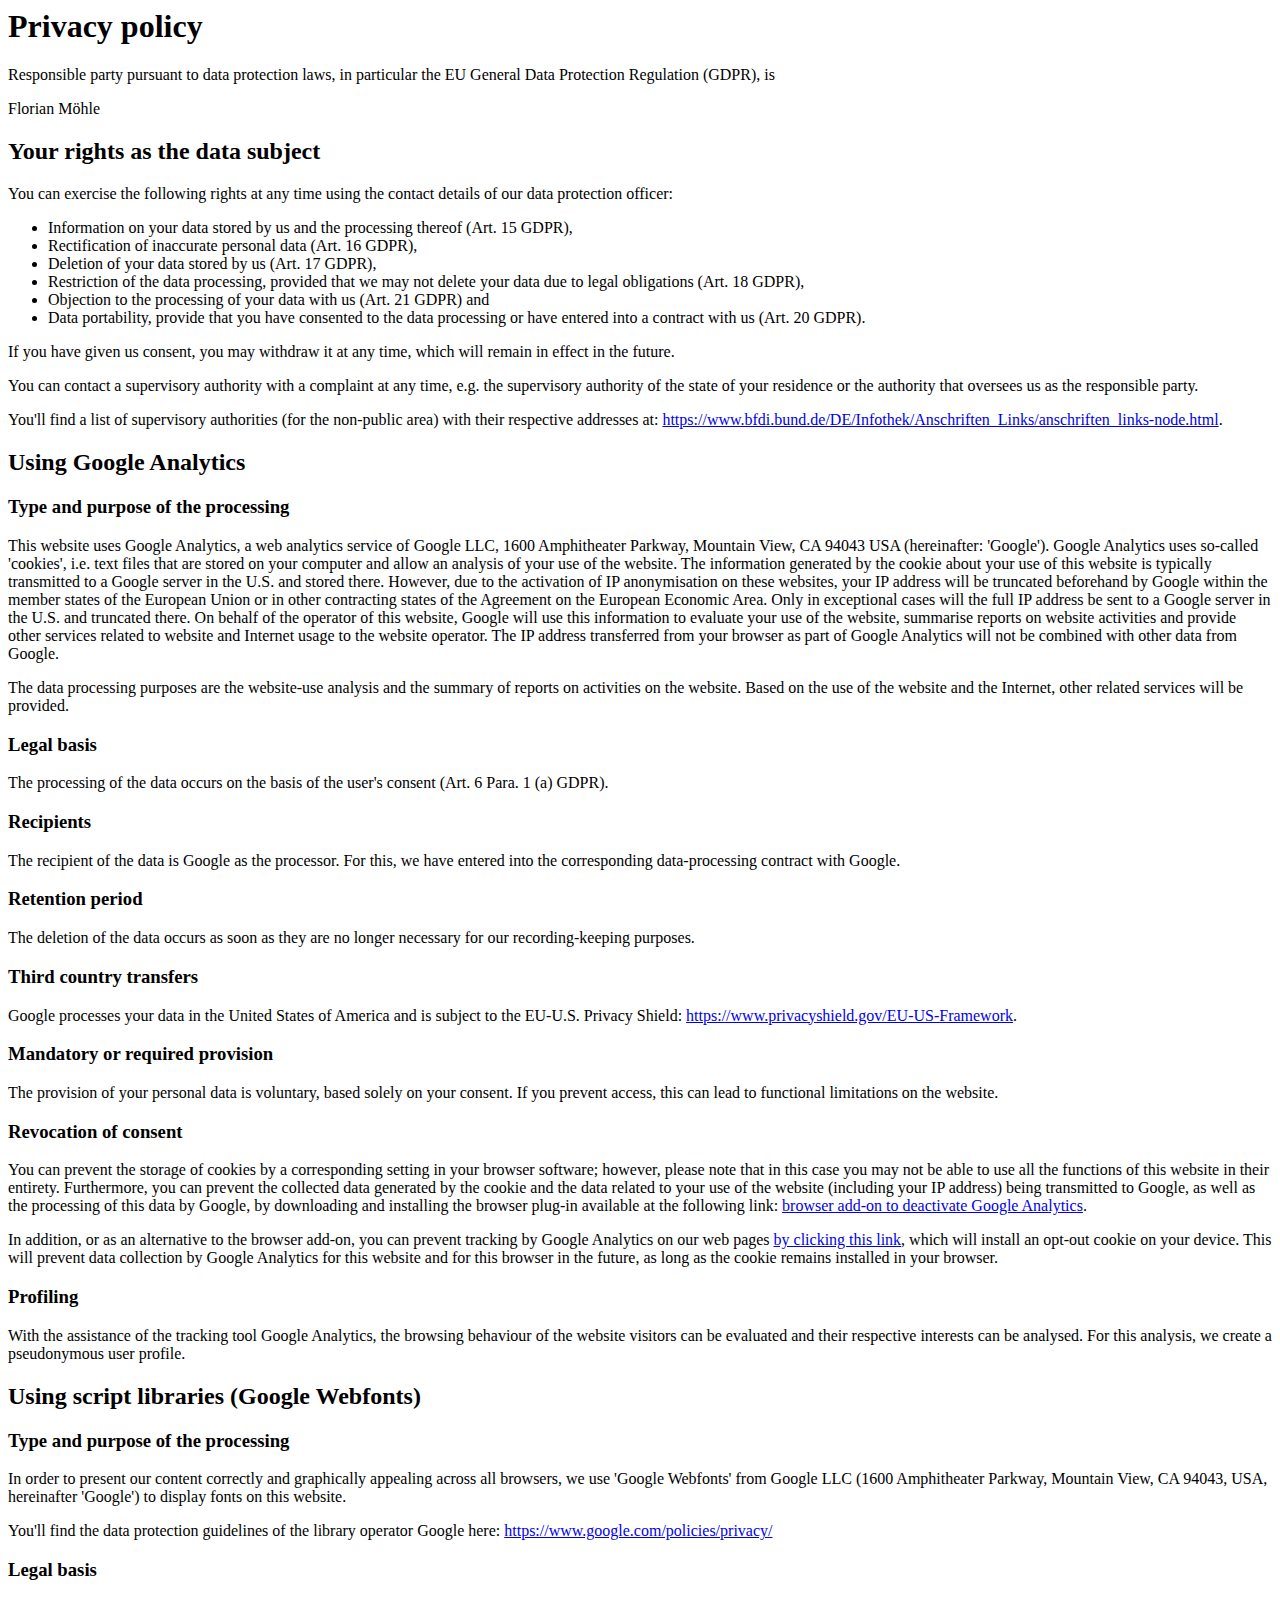
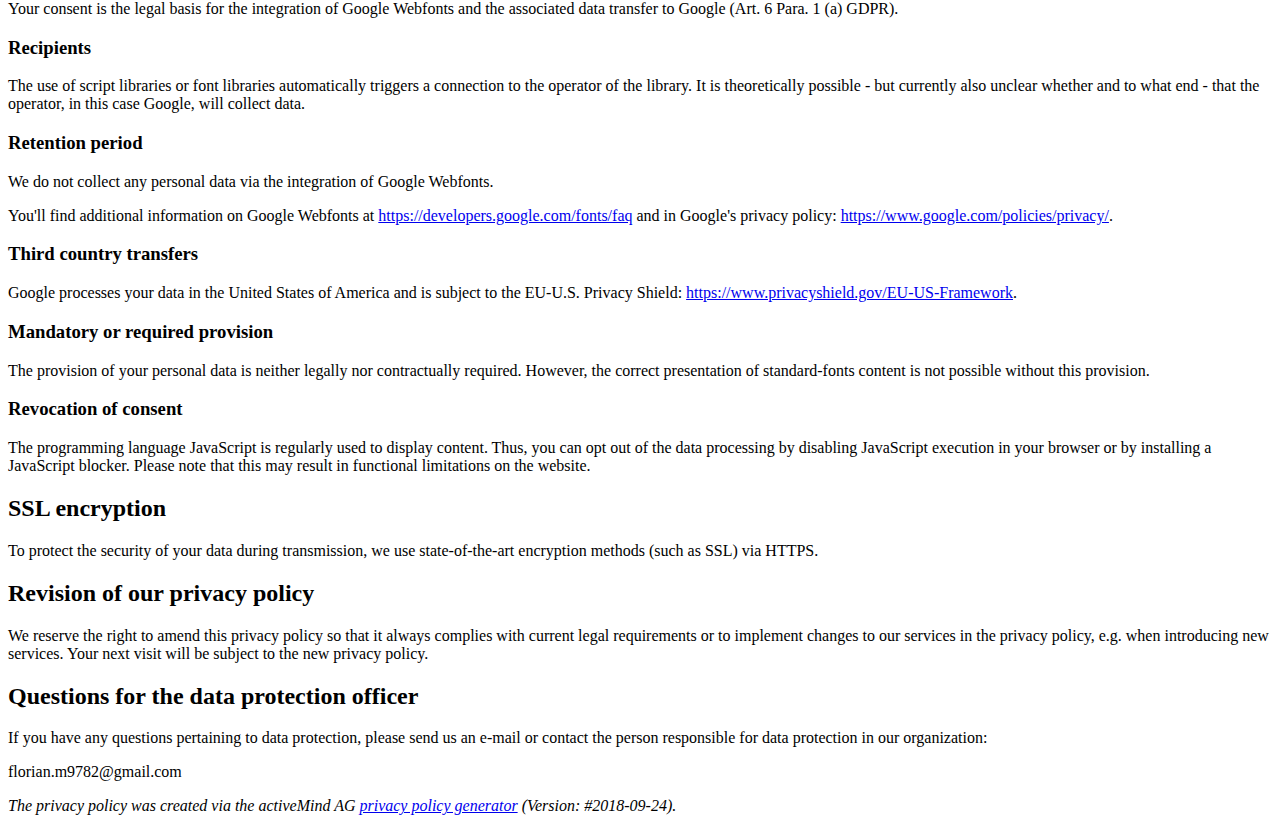
<file: policy.html>
<!-- saved from url=(0037)https://florian-moehle.de/policy.html -->
<html><head><meta http-equiv="Content-Type" content="text/html; charset=UTF-8"><style>.cip-genpw-icon.cip-icon-key-small {background-image: url(chrome-extension://dafgdjggglmmknipkhngniifhplpcldb/icons/key_16x16.png); }
.cip-genpw-icon.cip-icon-key-big {background-image: url(chrome-extension://dafgdjggglmmknipkhngniifhplpcldb/icons/key_24x24.png); }
</style></head><body><h1>Privacy policy</h1>
<p>Responsible party pursuant to data protection laws, in particular the EU General Data Protection Regulation (GDPR), is</p>
<p>Florian Möhle</p>
<h2>Your rights as the data subject</h2>
<p>You can exercise the following rights at any time using the contact details of our data protection officer:</p>
<ul>
<li>Information on your data stored by us and the processing thereof (Art. 15 GDPR), </li>
<li>Rectification of inaccurate personal data (Art. 16 GDPR), </li>
<li>Deletion of your data stored by us (Art. 17 GDPR), </li>
<li>Restriction of the data processing, provided that we may not delete your data due to legal obligations (Art. 18 GDPR), </li>
<li>Objection to the processing of your data with us (Art. 21 GDPR) and </li>
<li>Data portability, provide that you have consented to the data processing or have entered into a contract with us (Art. 20 GDPR). </li>
</ul>
<p>If you have given us consent, you may withdraw it at any time, which will remain in effect in the future.</p>
<p>You can contact a supervisory authority with a complaint at any time, e.g. the supervisory authority of the state of your residence or the authority that oversees us as the responsible party.</p>
<p>You'll find a list of supervisory authorities (for the non-public area) with their respective addresses at: <a href="https://www.bfdi.bund.de/DE/Infothek/Anschriften_Links/anschriften_links-node.html" target="_blank" rel="nofollow noopener">https://www.bfdi.bund.de/DE/Infothek/Anschriften_Links/anschriften_links-node.html</a>.</p>
<p></p><h2>Using Google Analytics</h2>
<h3>Type and purpose of the processing</h3>
<p>This website uses Google Analytics, a web analytics service of Google LLC, 1600 Amphitheater Parkway, Mountain View, CA 94043 USA (hereinafter: 'Google'). Google Analytics uses so-called 'cookies', i.e. text files that are stored on your computer and allow an analysis of your use of the website. The information generated by the cookie about your use of this website is typically transmitted to a Google server in the U.S. and stored there. However, due to the activation of IP anonymisation on these websites, your IP address will be truncated beforehand by Google within the member states of the European Union or in other contracting states of the Agreement on the European Economic Area. Only in exceptional cases will the full IP address be sent to a Google server in the U.S. and truncated there. On behalf of the operator of this website, Google will use this information to evaluate your use of the website, summarise reports on website activities and provide other services related to website and Internet usage to the website operator. The IP address transferred from your browser as part of Google Analytics will not be combined with other data from Google.</p>
<p>The data processing purposes are the website-use analysis and the summary of reports on activities on the website. Based on the use of the website and the Internet, other related services will be provided.</p>
<h3>Legal basis</h3>
<p>The processing of the data occurs on the basis of the user's consent (Art. 6 Para. 1 (a) GDPR).</p>
<h3>Recipients</h3>
<p>The recipient of the data is Google as the processor. For this, we have entered into the corresponding data-processing contract with Google.</p>
<h3>Retention period</h3>
<p>The deletion of the data occurs as soon as they are no longer necessary for our recording-keeping purposes.</p>
<h3>Third country transfers</h3>
<p>Google processes your data in the United States of America and is subject to the EU-U.S. Privacy Shield: <a href="https://www.privacyshield.gov/EU-US-Framework">https://www.privacyshield.gov/EU-US-Framework</a>. </p>
<h3>Mandatory or required provision</h3>
<p>The provision of your personal data is voluntary, based solely on your consent. If you prevent access, this can lead to functional limitations on the website.</p>
<h3>Revocation of consent</h3>
<p>You can prevent the storage of cookies by a corresponding setting in your browser software; however, please note that in this case you may not be able to use all the functions of this website in their entirety. Furthermore, you can prevent the collected data generated by the cookie and the data related to your use of the website (including your IP address) being transmitted to Google, as well as the processing of this data by Google, by downloading and installing the browser plug-in available at the following link: <a href="https://tools.google.com/dlpage/gaoptout?hl=en-GB">browser add-on to deactivate Google Analytics</a>.</p>
<p>In addition, or as an alternative to the browser add-on, you can prevent tracking by Google Analytics on our web pages <a title="Google Analytics Opt-Out-Cookie setzen" onclick="gaOptout();alert(&#39;Google Analytics is deactivated&#39;);" href="https://florian-moehle.de/policy.html#">by clicking this link</a>, which will install an opt-out cookie on your device. This will prevent data collection by Google Analytics for this website and for this browser in the future, as long as the cookie remains installed in your browser.</p>
<h3>Profiling</h3>
<p>With the assistance of the tracking tool Google Analytics, the browsing behaviour of the website visitors can be evaluated and their respective interests can be analysed. For this analysis, we create a pseudonymous user profile.</p>
<p></p><h2>Using script libraries (Google Webfonts)</h2>
<h3>Type and purpose of the processing</h3>
<p>In order to present our content correctly and graphically appealing across all browsers, we use 'Google Webfonts' from Google LLC (1600 Amphitheater Parkway, Mountain View, CA 94043, USA, hereinafter 'Google') to display fonts on this website.</p>
<p>You'll find the data protection guidelines of the library operator Google here: <a href="https://www.google.com/policies/privacy/" rel="noopener nofollow" target="_blank">https://www.google.com/policies/privacy/</a></p>
<h3>Legal basis</h3>
<p>Your consent is the legal basis for the integration of Google Webfonts and the associated data transfer to Google (Art. 6 Para. 1 (a) GDPR).</p>
<h3>Recipients</h3>
<p>The use of script libraries or font libraries automatically triggers a connection to the operator of the library. It is theoretically possible - but currently also unclear whether and to what end - that the operator, in this case Google, will collect data.</p>
<h3>Retention period</h3>
<p>We do not collect any personal data via the integration of Google Webfonts.</p>
<p>You'll find additional information on Google Webfonts at <a href="https://developers.google.com/fonts/faq" rel="noopener nofollow" target="_blank">https://developers.google.com/fonts/faq</a> and in Google's privacy policy: <a href="https://www.google.com/policies/privacy/" rel="noopener nofollow" target="_blank">https://www.google.com/policies/privacy/</a>.</p>
<h3>Third country transfers</h3>
<p>Google processes your data in the United States of America and is subject to the EU-U.S. Privacy Shield: <a href="https://www.privacyshield.gov/EU-US-Framework" rel="noopener nofollow" target="_blank">https://www.privacyshield.gov/EU-US-Framework</a>.</p>
<h3>Mandatory or required provision</h3>
<p>The provision of your personal data is neither legally nor contractually required. However, the correct presentation of standard-fonts content is not possible without this provision.</p>
<h3>Revocation of consent</h3>
<p>The programming language JavaScript is regularly used to display content. Thus, you can opt out of the data processing by disabling JavaScript execution in your browser or by installing a JavaScript blocker. Please note that this may result in functional limitations on the website.</p>
<p></p><h2>SSL encryption</h2>
<p>To protect the security of your data during transmission, we use state-of-the-art encryption methods (such as SSL) via HTTPS.</p>
<p></p><h2>Revision of our privacy policy</h2>
<p>We reserve the right to amend this privacy policy so that it always complies with current legal requirements or to implement changes to our services in the privacy policy, e.g. when introducing new services. Your next visit will be subject to the new privacy policy.</p>
<h2>Questions for the data protection officer</h2>
<p>If you have any questions pertaining to data protection, please send us an e-mail or contact the person responsible for data protection in our organization: </p>
<p>florian.m9782@gmail.com</p>
<p><em>The privacy policy was created via the activeMind AG <a href="https://www.activemind.de/en/data-protection/generators/privacy-policy/" rel="noopener" target="_blank">privacy policy generator</a> (Version: #2018-09-24).</em></p>
</body></html>
</file>
